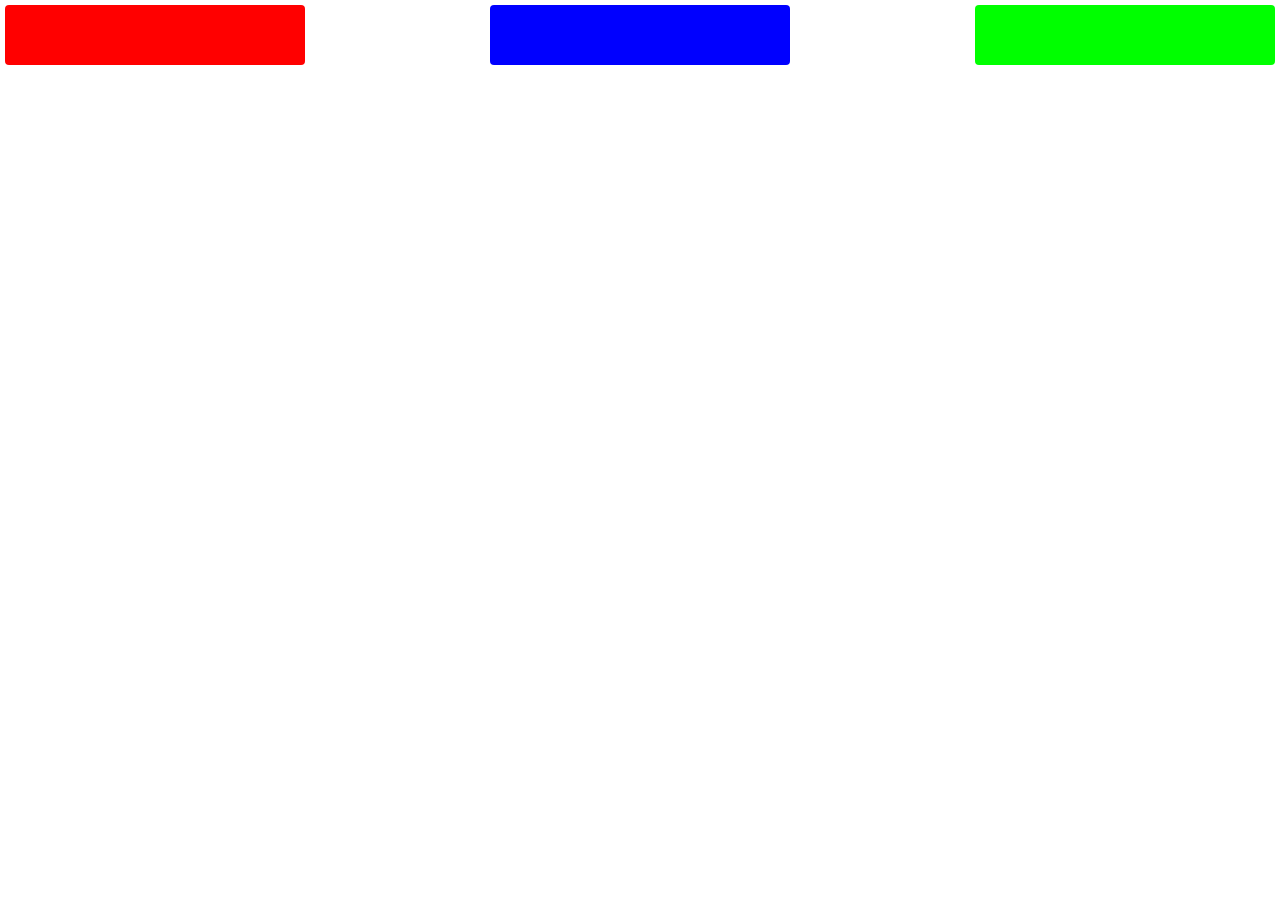
<file: index.html>
<!DOCTYPE html>
<html lang="en">
<head>
    <meta charset="UTF-8">
    <meta name="viewport" content="width=device-width, initial-scale=1.0">
    <meta http-equiv="X-UA-Compatible" content="ie=edge">
    <title>Document</title>

    <link rel="stylesheet" href="styles.css">
</head>
<body>
    <div id="app">
        <div class="box red"></div>
        <div class="box blue"></div>
        <div class="box green"></div>
    </div>
</body>
</html>
</file>
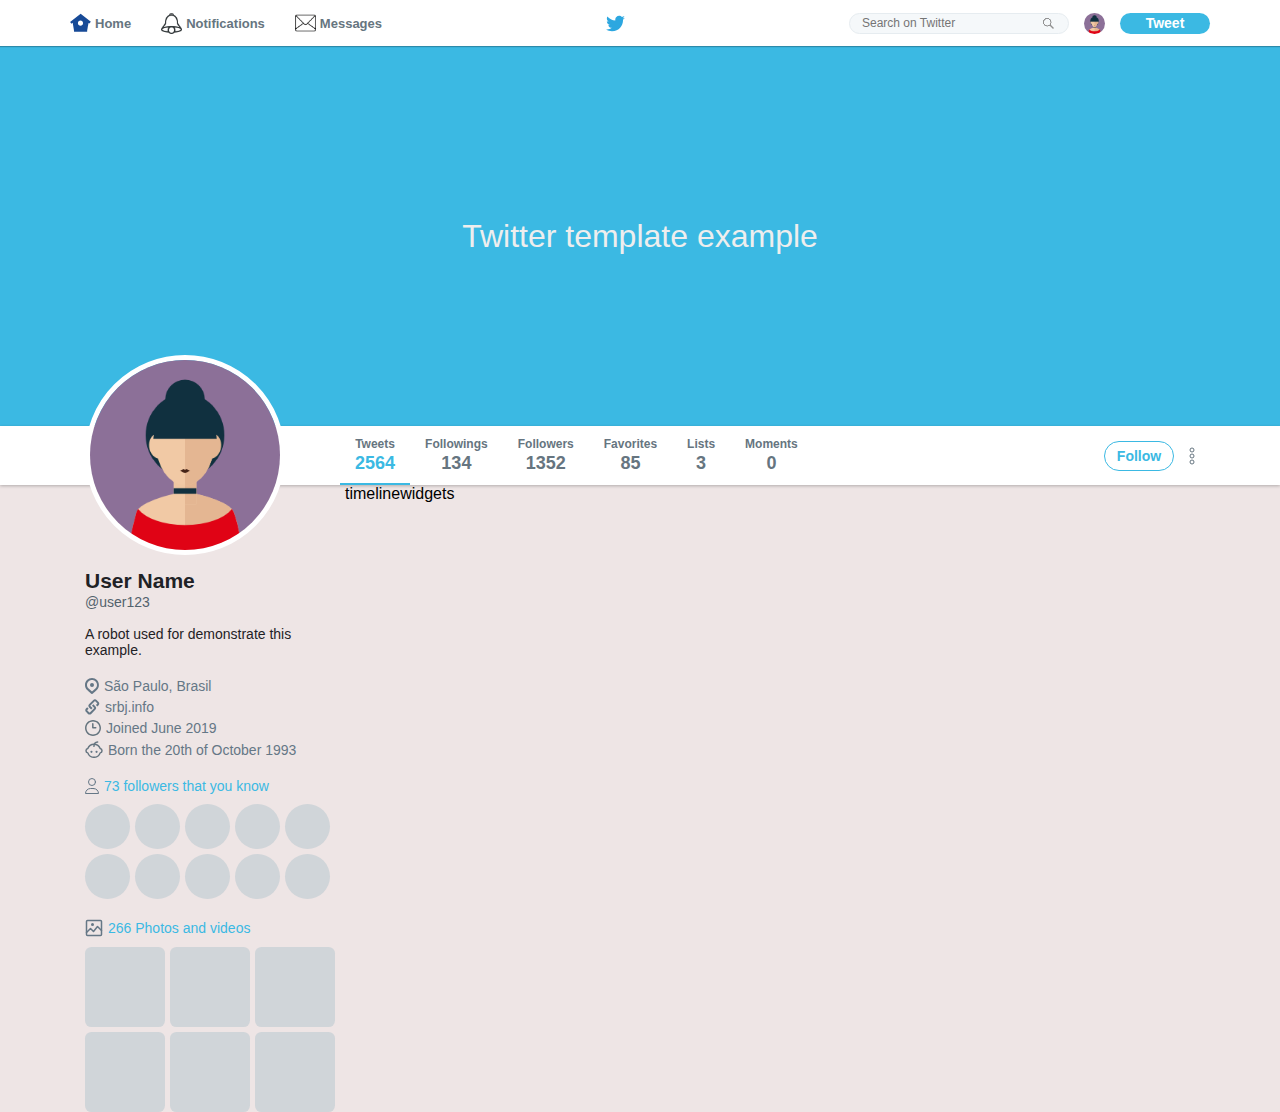
<file: examples/twitter-home/index.html>
<!DOCTYPE html>
<html lang="en">
<head>
    <meta charset="UTF-8">
    <meta name="viewport" content="width=device-width, initial-scale=1.0">
    <meta http-equiv="X-UA-Compatible" content="ie=edge">
    <title>Twitter</title>

    <link rel="stylesheet" href="styles.css">
</head>
<body>
    <header id="main-header">
        <div class="content">
            <nav>
                <ul>
                    <li> <img src="./images/house.svg" alt="Home"> Home</li>
                    <li> <img src="./images/notification.png" alt="Notification"> Notifications</li>
                    <li> <img src="./images/message.png" alt="Message"> Messages</li>
                </ul>
            </nav>
            <img src="./images/twitter-logo.svg" alt="Logo Twitter">
            <div class="side">
                <input type="text" placeholder="Search on Twitter">
                <img src="./images/avatar.png" alt="User Photo">
                <button>Tweet</button>
            </div>
        </div>
    </header>

    <div class="banner">
        <h1>Twitter template example</h1>
    </div>

    <div class="data-bar">
        <div class="content">
            <ul>
                <li class="active">
                    <span>Tweets</span>
                    <strong>2564</strong>
                </li>

                <li>
                    <span>Followings</span>
                    <strong>134</strong>
                </li>

                <li>
                    <span>Followers</span>
                    <strong>1352</strong>
                </li>

                <li>
                    <span>Favorites</span>
                    <strong>85</strong>
                </li>

                <li>
                    <span>Lists</span>
                    <strong>3</strong>
                </li>

                <li>
                    <span>Moments</span>
                    <strong>0</strong>
                </li>
            </ul>
        
            <div class="left-actions">
                <button>Follow</button>
                <img src="/examples/twitter-home/images/more.svg" alt="More">
            </div>
        </div>
    </div>

    <div class="wrapper-content content">

        <aside class="profile">
            <img class="avatar" src="/examples/twitter-home/images/avatar.png" alt="User">
            <h1>User Name</h1>
            <span>@user123</span>
            <p>A robot used for demonstrate this example.</p>

            <ul class="user-info">
                <li><img src="/examples/twitter-home/images/place.svg" alt="Place">São Paulo, Brasil</li>
                <li><img src="/examples/twitter-home/images/url.svg" alt="URL">srbj.info</li>
                <li><img src="/examples/twitter-home/images/joined.svg" alt="Joined">Joined June 2019</li>
                <li><img src="/examples/twitter-home/images/born.svg" alt="Born">Born the 20th of October 1993</li>
            </ul>

            <div class="widget followers">
                <strong><img src="/examples/twitter-home/images/followers.svg" alt="Followers">73 followers that you know</strong>
                <ul>
                    <li></li>
                    <li></li>
                    <li></li>
                    <li></li>
                    <li></li>
                    <li></li>
                    <li></li>
                    <li></li>
                    <li></li>
                    <li></li>
                </ul>
            </div>

            <div class="widget images">
                <strong><img src="/examples/twitter-home/images/images.svg" alt="Images">266 Photos and videos</strong>
                <ul>
                    <li></li>
                    <li></li>
                    <li></li>
                    <li></li>
                    <li></li>
                    <li></li>
                </ul>
            </div>
        </aside>

        <section class="timeline">
            timeline
        </section>
        <aside class="widgets">
            widgets
        </aside>
    </div>
    
</body>
</html>
</file>
<file: styles.css>
html, body, #app {
    margin: 0;
    height: 100%;
}

#app {
    display: flex;
    flex-direction: row;

    flex-wrap: wrap;

    /* Align the item following the opposite axis of flex-direction */
    align-items: flex-start;

    /* Align the item following the same axis of flex-direction */
    justify-content: space-between;

    /* Use when row wraps */
    align-content: flex-start;
}

.box {
    width: 300px;
    height: 60px;
    background: #f00;
    margin: 5px;
    border-radius: 4px;

    /* Component redimention. This grows or reduces a component depending on screen */
    /* flex: 1; */
}

.red {
    background: #f00;
    order: 1;
}
.blue {
    background: #00f;
    order: 2;
}
.green {
    background: #0f0;
    order: 3;
}
</file>
<file: examples/twitter-home/styles.css>
* {
    margin: 0;
    padding: 0;
    box-sizing: border-box;
}

body {
    background: rgb(238, 229, 229);
    font-family: 'Helvetica Neue', Helvetica, Arial, sans-serif;
    text-rendering: optimizeLegibility !important;
    -webkit-font-smoothing: antialiased !important;
}

input, button {
    outline: 0;
}

header#main-header{
    height: 46px;
    background: #FFF;
    box-shadow: 0 1px 1px rgba(0, 0, 0, 0.25);
    position: relative;
    z-index: 1;
}

header#main-header .content{
    display: flex;
    flex-direction: row;
    align-items: center;
    justify-content: space-between;
    height: 100%;
    padding: 0 15px;
}

header#main-header img {
    max-width: 21px;
}

header#main-header nav ul {
    display: flex;
    list-style: none;
}

header#main-header nav ul li {
    display: flex;
    align-items: center;

    font-size:  13px;
    color: #667580;
    font-weight: bold;

    margin-right: 30px;
}

header#main-header nav ul li:last-child {
    margin-right: 0;
}

#main-header nav ul li img {
    margin-right: 4px;
}

header#main-header div.side {
    display: flex;
}

header#main-header div.side img{
    border-radius: 50%;
    margin: 0 15px;
}

header#main-header div.side button {
    background-color: #3bb9e3;
    font-weight: bold;
    color: #FFF;
    width: 90px;
    font-size: 14px;
    border-radius: 16px;
    border: 0;
}

header#main-header div.side input {
    border-radius: 16px;
    border: 1px solid #e6ecf0;
    padding:  0 30px 0 12px;
    font-size: 12px;
    width: 220px;
    background: #f5f8fa url("/examples/twitter-home/images/search.png") no-repeat 190px center;
}

div.banner {
    height: 380px;
    width: 100%;
    display: flex;
    align-items: center;
    justify-content: center;
    background-color: #3bb9e3;
}

div.banner h1 {
    font-weight: 50;
    color: #eee;
}

.content {
    max-width: 1170px;
    margin: 0 auto;
    padding: 0 30px;
}

div.data-bar {
    height: 59px;
    background:  #fff;
    box-shadow: 0 1px 3px rgba(0, 0, 0, 0.25);
}

div.data-bar .content {
    display: flex;
    justify-content: space-between;
    align-items: center;
    padding-left: 285px;
    height: 100%;
}

div.data-bar .content ul {
    display: flex;
    list-style: none;
    height: 100%;
}

div.data-bar .content ul li {
    display: flex;
    flex-direction: column;
    align-items: center;
    justify-content: center;
    padding: 0 15px;
    position: relative;
}

div.data-bar .content ul li.active::after {
    content: '';
    width: 100%;
    height: 2px;
    position: absolute;
    bottom: 0;
    left: 0;
    background: #3bb9e3;
    
}

div.data-bar .content ul li span {
    color: #667580;
    font-size: 12px;
    font-weight: bold;
}

div.data-bar .content ul li strong {
    color: #667580;
    font-size: 18px;
    font-weight: bold;
    margin-top: 2px;
}

div.data-bar .content ul li.active strong {
    color: #3bb9e3;
}

div.data-bar .content .left-actions {
    display: flex;
}

div.data-bar .content .left-actions button {
    display: flex;
    align-items: center;
    justify-content: center;

    border: 1px solid #3bb9e3;
    background-color: #FFF;
    color: #3bb9e3;
    border-radius: 16px;
    width: 70px;
    font-weight: bold;
    height: 30px;
    font-size: 14px;

    margin-right: 15px;
}

div.wrapper-content {
    display: flex;
}

div.wrapper-content  aside.profile {
    width: 260px;
}

div.wrapper-content  aside.profile img.avatar {
    width: 200px;
    height: 200px;
    border-radius: 50%;
    border: 5px solid #fff;
    margin-top: -130px;
}

div.wrapper-content  aside.profile h1 {
    font-size: 21px;
    color: #1F2226;
    margin-top: 10px;
}

div.wrapper-content  aside.profile span {
    font-size: 14px;
    color: #53626C;
}

div.wrapper-content  aside.profile p {
    font-size: 14px;
    color: #1F2226;
    margin-top: 15px;
}

div.wrapper-content  aside.profile ul.user-info {
    margin-top: 20px;
    list-style: none;
}

div.wrapper-content  aside.profile ul.user-info li {
    font-size: 14px;
    color: #657786;

    display: flex;
    align-items: center;
    justify-content: flex-start;
    margin-top: 5px;
}

div.wrapper-content  aside.profile ul.user-info li:first-child {
    margin:0
}

div.wrapper-content  aside.profile ul.user-info li img {
    margin-right: 5px;
}

div.wrapper-content  aside.profile .widget {
    margin-top: 20px;
}

div.wrapper-content  aside.profile .widget strong {
    font-weight: normal;
    color: #3BB9E3;
    font-size: 14px;

    display:flex;
    align-items: center;
}

div.wrapper-content  aside.profile .widget strong img {
    margin-right: 5px;
}

div.wrapper-content  aside.profile .followers ul {
    list-style: none;
    display: flex;
    flex-wrap: wrap;
    align-content: flex-start;
    flex: 1 0 auto;
    margin-top: 5px;
}

div.wrapper-content  aside.profile .followers li {
    width: 45px;
    height: 45px;
    background: #d0d5d9;
    border-radius: 50%;
    margin-right: 5px;
    margin-top: 5px;

    display: flex;
}

div.wrapper-content  aside.profile .images ul {
    list-style: none;
    display: flex;
    flex-wrap: wrap;
    align-content: flex-start;
    flex: 1 0 auto;
    margin-top: 5px;
}

div.wrapper-content  aside.profile .images li {
    width: 80px;
    height: 80px;
    background: #d0d5d9;
    border-radius: 8%;
    margin-right: 5px;
    margin-top: 5px;

    display: flex;
}
</file>
